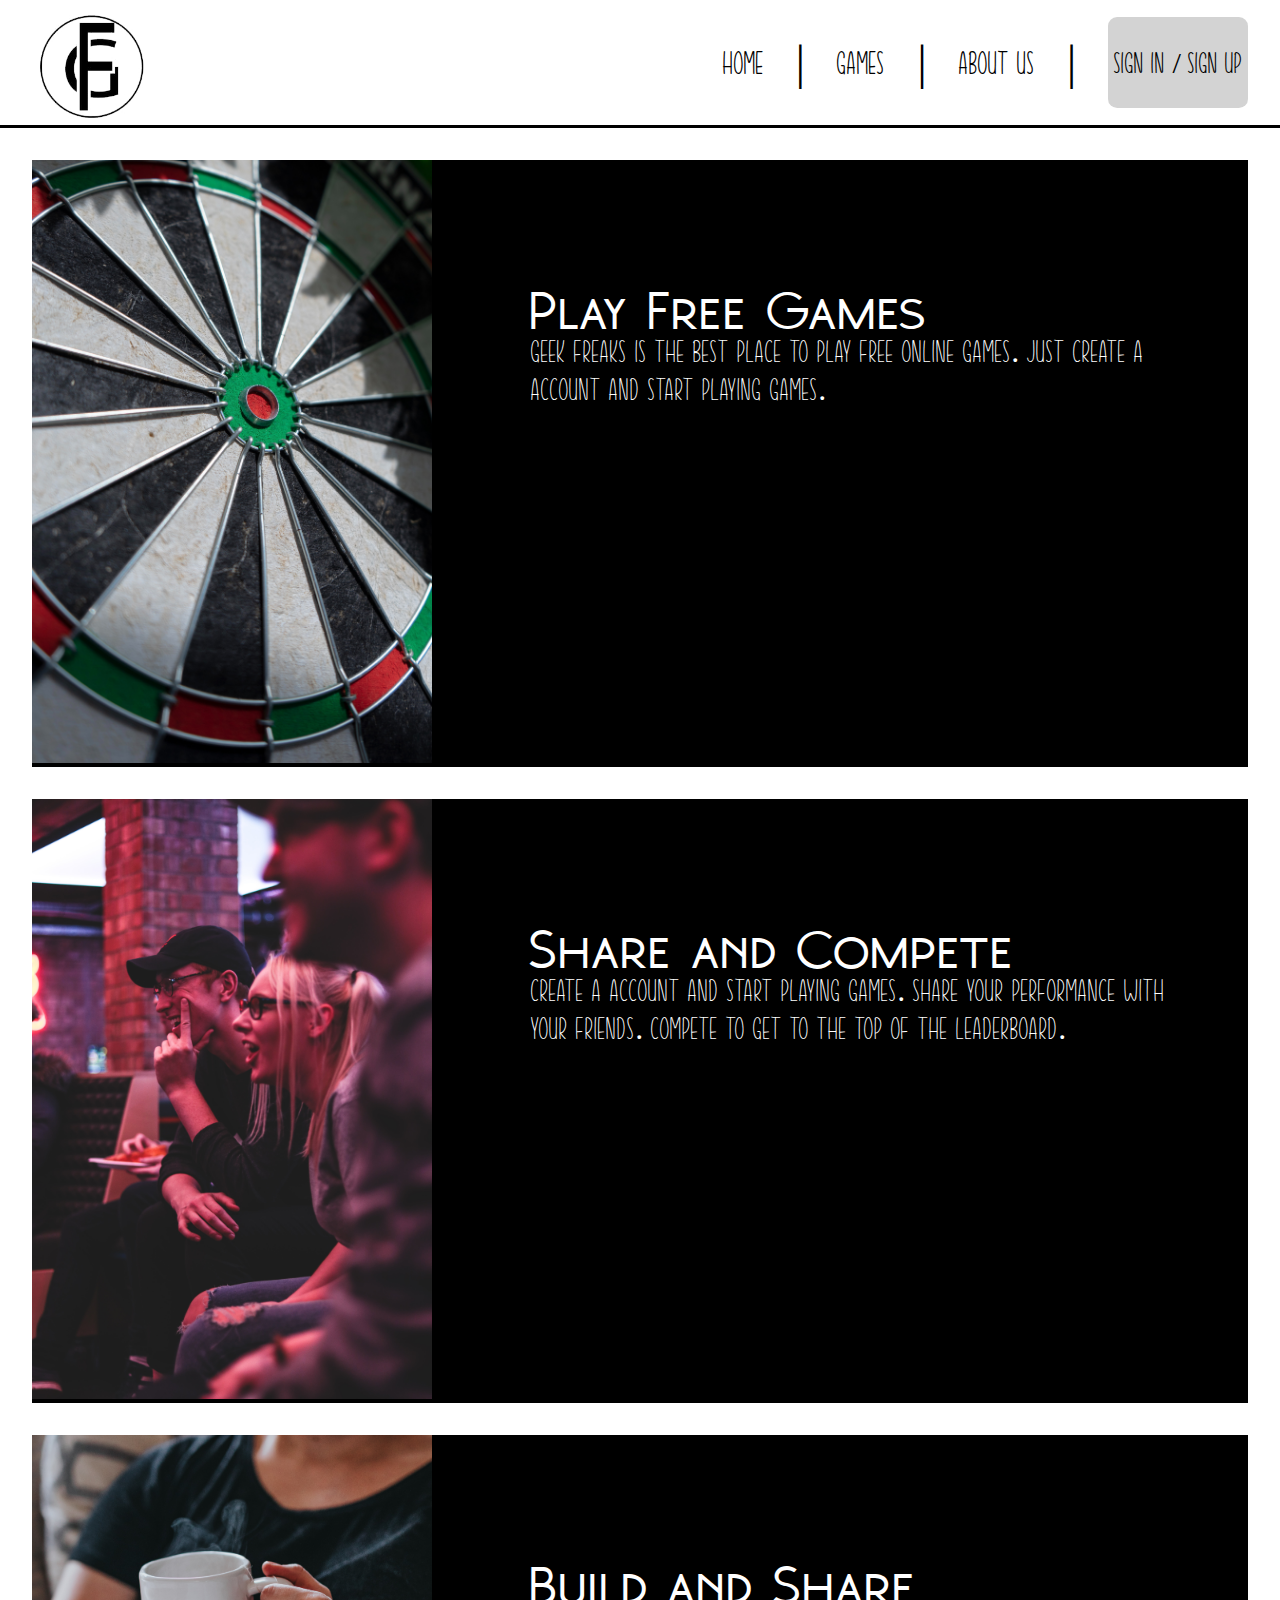
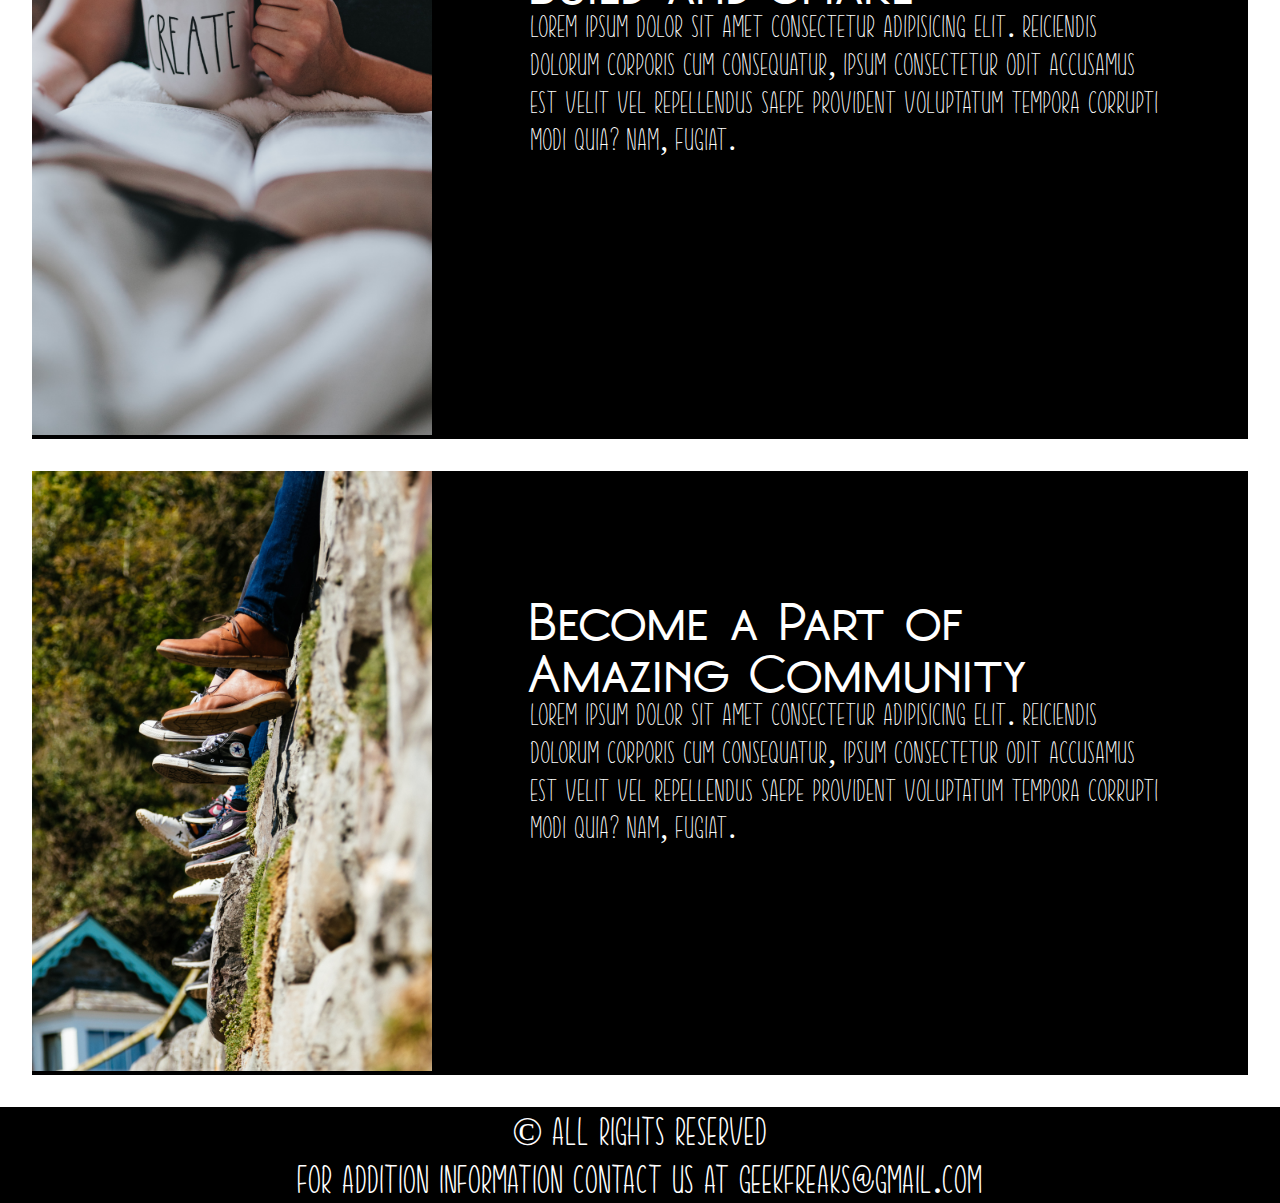
<file: index.html>
<!DOCTYPE html>
<html lang="en">
  <head>
    <meta charset="UTF-8" />
    <meta http-equiv="X-UA-Compatible" content="IE=edge" />
    <meta name="viewport" content="width=device-width, initial-scale=1.0" />

    <link rel="stylesheet" href="./css/styles.css" />
    <link rel="icon" href="./Images/Logo.jpg" type="image/icon type" />

    <title>Geek Freaks | Home</title>
  </head>

  <body>
    <header>
      <img
        src="./Images/Logo.jpg"
        alt="Image of Geek Freaks"
        id="logo"
        title="Geek Freaks"
      />

      <nav>
        <li><a href="./index.html">Home</a></li>
        <span class="bar">|</span>
        <li><a href="./games.html">Games</a></li>
        <span class="bar">|</span>
        <li><a href="./aboutUs.html">About Us</a></li>
        <span class="bar">|</span>
        <li>
          <form action="./signIn.html">
            <button type="submit" id="signIn">Sign In / Sign Up</button>
          </form>
        </li>
      </nav>
    </header>

    <section>
      <div class="image-area">
        <img src="./Images/Play.jpg" alt="Play Games" />
      </div>

      <div class="content-area">
        <h1>Play Free Games</h1>
        <p>
          Geek Freaks is the best place to play free online games. Just create a
          account and start playing games.
        </p>
      </div>
    </section>

    <section>
      <div class="image-area">
        <img src="./Images/Compete.jpg" alt="Share and Compete" />
      </div>

      <div class="content-area">
        <h1>Share and Compete</h1>
        <p>
          Create a account and start playing games. Share your performance with
          your friends. Compete to get to the top of the leaderboard.
        </p>
      </div>
    </section>

    <section>
      <div class="image-area">
        <img src="./Images/Create.jpg" alt="Build and Share" />
      </div>

      <div class="content-area">
        <h1>Build and Share</h1>
        <p>
          Lorem ipsum dolor sit amet consectetur adipisicing elit. Reiciendis
          dolorum corporis cum consequatur, ipsum consectetur odit accusamus est
          velit vel repellendus saepe provident voluptatum tempora corrupti modi
          quia? Nam, fugiat.
        </p>
      </div>
    </section>

    <section>
      <div class="image-area">
        <img src="./Images/Community.jpg" alt="Be a Part" />
      </div>

      <div class="content-area">
        <h1>Become a Part of Amazing Community</h1>
        <p>
          Lorem ipsum dolor sit amet consectetur adipisicing elit. Reiciendis
          dolorum corporis cum consequatur, ipsum consectetur odit accusamus est
          velit vel repellendus saepe provident voluptatum tempora corrupti modi
          quia? Nam, fugiat.
        </p>
      </div>
    </section>

    <footer>
      <p>&#169 All Rights Reserved <br>For Addition information contact us at geekFreaks@gmail.com</p>
    </footer>
  </body>
</html>
</file>
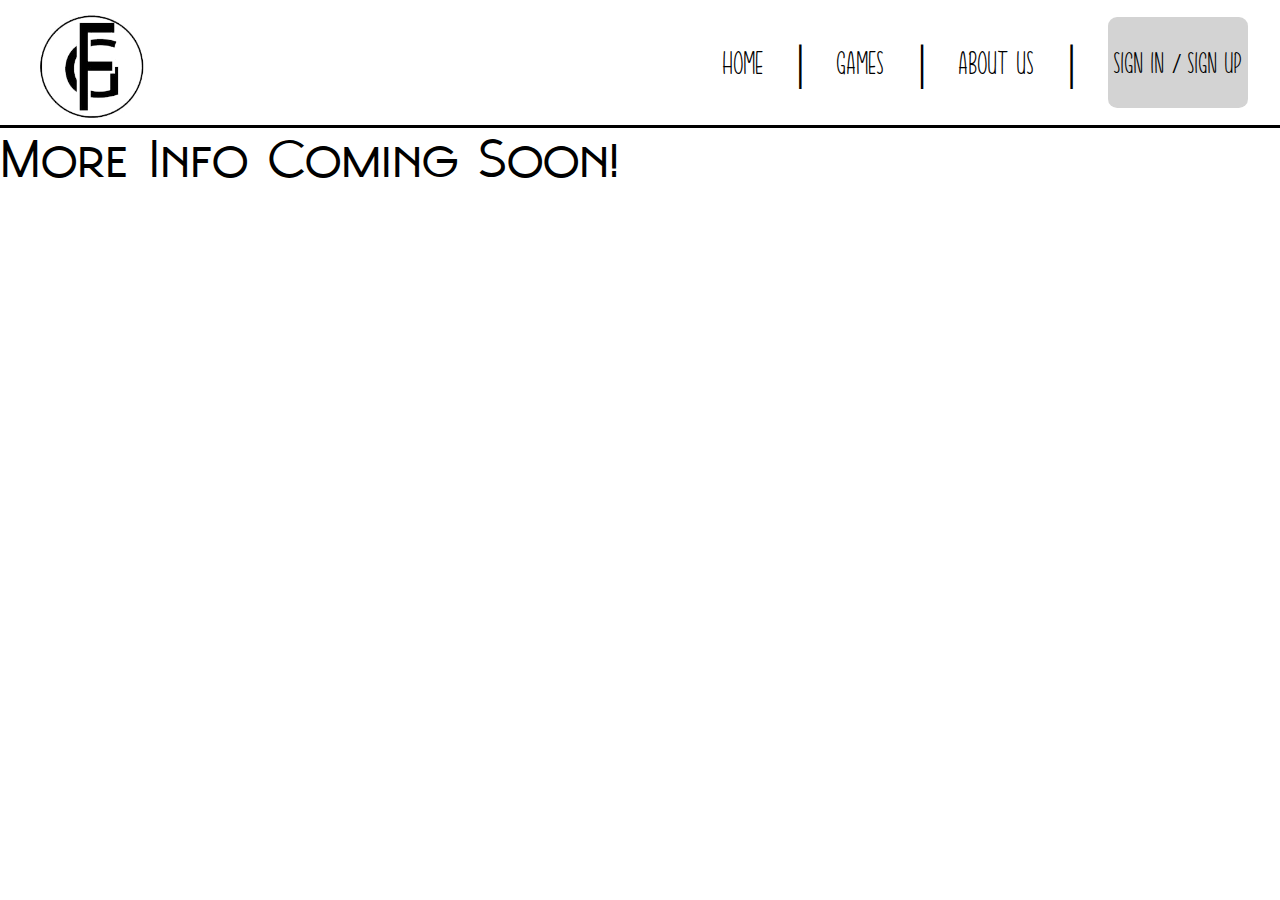
<file: aboutUs.html>
<!DOCTYPE html>
<html lang="en">
  <head>
    <meta charset="UTF-8" />
    <meta http-equiv="X-UA-Compatible" content="IE=edge" />
    <meta name="viewport" content="width=device-width, initial-scale=1.0" />

    <link rel="stylesheet" href="./css/styles.css" />
    <link rel="icon" href="./Images/Logo.jpg" type="image/icon type" />

    <title>Geek Freaks | About Us</title>
  </head>

  <body>
    <header>
      <img
        src="./Images/Logo.jpg"
        alt="Image of Geek Freaks"
        id="logo"
        title="Geek Freaks"
      />

      <nav>
        <li><a href="./index.html">Home</a></li>
        <span class="bar">|</span>
        <li><a href="./games.html">Games</a></li>
        <span class="bar">|</span>
        <li><a href="./aboutUs.html">About Us</a></li>
        <span class="bar">|</span>
        <li>
          <form action="./signIn.html">
            <button type="submit" id="signIn">Sign In / Sign Up</button>
          </form>
        </li>
      </nav>
    </header>

    <p class="note">More Info Coming Soon!</p>
  </body>
</html>
</file>
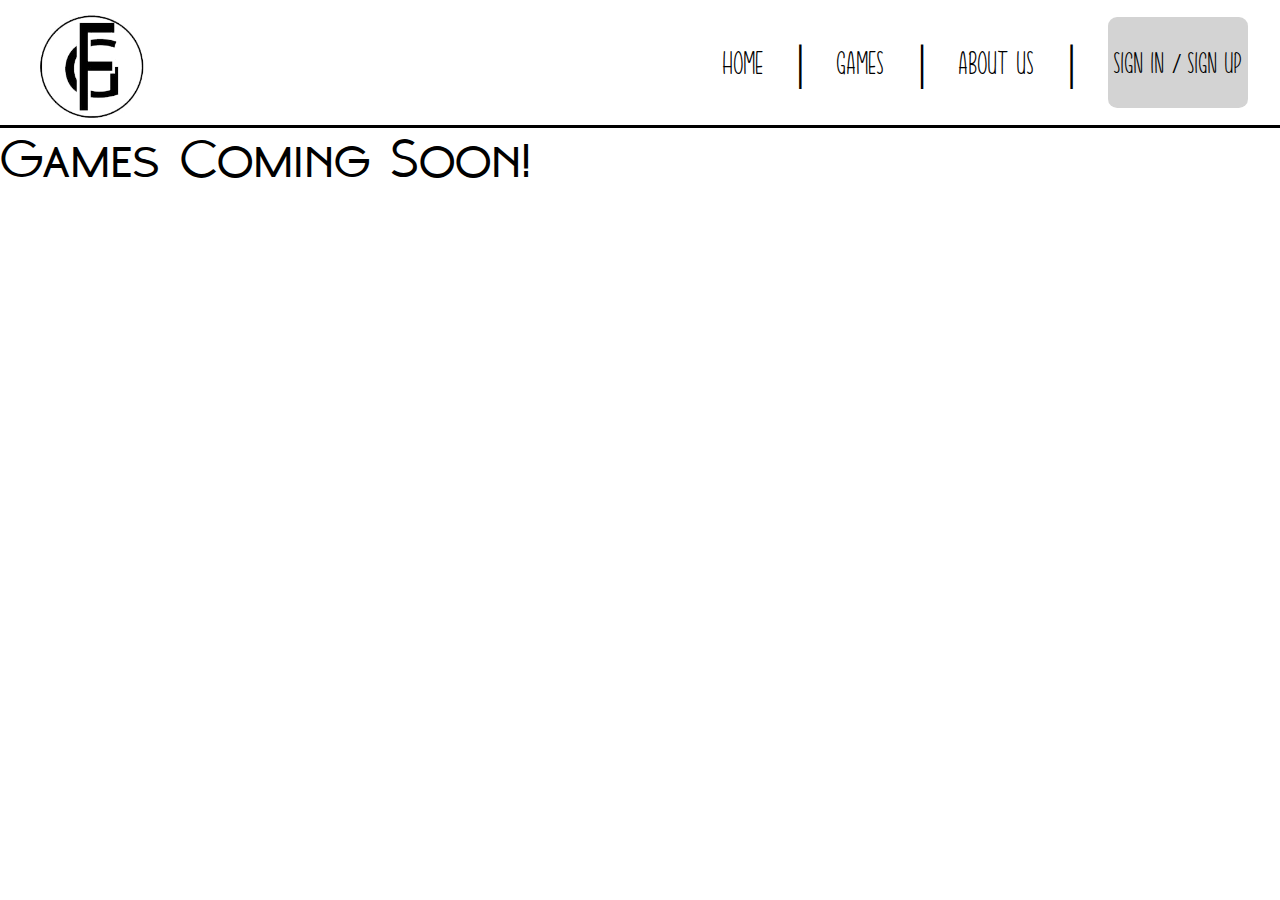
<file: games.html>
<!DOCTYPE html>
<html lang="en">
  <head>
    <meta charset="UTF-8" />
    <meta http-equiv="X-UA-Compatible" content="IE=edge" />
    <meta name="viewport" content="width=device-width, initial-scale=1.0" />

    <link rel="stylesheet" href="./css/styles.css" />
    <link rel="icon" href="./Images/Logo.jpg" type="image/icon type" />

    <title>Geek Freaks | Games</title>
  </head>

  <body>
    <header>
      <img
        src="./Images/Logo.jpg"
        alt="Image of Geek Freaks"
        id="logo"
        title="Geek Freaks"
      />

      <nav>
        <li><a href="./index.html">Home</a></li>
        <span class="bar">|</span>
        <li><a href="./games.html">Games</a></li>
        <span class="bar">|</span>
        <li><a href="./aboutUs.html">About Us</a></li>
        <span class="bar">|</span>
        <li>
          <form action="./signIn.html">
            <button type="submit" id="signIn">Sign In / Sign Up</button>
          </form>
        </li>
      </nav>
    </header>

    <p class="note">Games Coming Soon!</p>
  </body>
</html>
</file>
<file: css/styles.css>
@font-face {
  font-family: Creative;
  src: url("../Fonts/Creativity.ttf");
}

@font-face {
  font-family: CreativeThin;
  src: url("../Fonts/CreativityThin.ttf");
}

@font-face {
  font-family: Moonglade;
  src: url("../Fonts/MoongladeDemoBold.ttf");
}

* {
  margin: 0;
  padding: 0;
  box-sizing: border-box;
}

html {
  scroll-behavior: smooth;
}

nav {
  list-style: none;
  display: flex;
  align-items: center;
}

section {
  display: flex;
  background-color: black;
  margin: 2em;
}

header {
  position: sticky;
  top: 0;
  display: flex;
  align-items: center;
  justify-content: space-between;
  border-bottom: 0.2em solid black;
  background-color: white;
  height: 8em;
  width: 100%;
  overflow: hidden;
}

header li {
  display: inline-block;
  text-align: center;
  padding: 2em;
}

header li a {
  color: black;
  text-align: center;
  text-decoration: none;
  font-size: 2em;
  font-family: Creative;
}

#signIn {
  border-radius: 0.3em;
  text-align: center;
  background-color: lightgray;
  height: 3em;
  border: none;
  font-size: 1.9em;
  font-family: Creative;
  padding: 0.2em;
}

#logo {
  cursor: pointer;
  width: 9em;
  padding-left: 2.5em;
  padding-top: 0.5em;
  justify-content: center;
}

.bar {
  font-size: 3em;
  align-items: center;
}

.image-area img {
  width: 25em;
  cursor: pointer;
}

.content-area {
  overflow: hidden;
}

.content-area h1 {
  font-size: 3em;
  padding: 2.5em 2em 0em 2em;
  color: white;
  font-family: Moonglade;
}

.content-area p {
  font-size: 2em;
  padding: 0em 2.5em 0em 3.1em;
  color: white;
  font-family: CreativeThin;
}

.note {
  font-size: 3em;
  font-family: Moonglade;
}

footer {
  background-color: black;
  color: white;
  font-family: Creative;
  font-size: 2.5em;
  text-align: center;
}

@media screen and (min-width: 800px) {
  header li a:hover {
    background-color: gray;
    color: white;
    padding: 0.5em;
    transition: 0.2s;
    border-radius: 0.3em;
  }

  #signIn:hover {
    background-color: gray;
    color: white;
    padding: 0.6em;
    transition: 0.2s;
  }
}

@media screen and (max-width: 999px) {
  nav li a {
    font-size: 1.4em;
  }

  .bar {
    font-size: 2em;
  }

  #logo {
    width: 7.5em;
  }

  #signIn {
    height: 2em;
    font-size: 1.4em;
  }

  .image-area img {
    width: 15em;
  }

  .content-area h1 {
    font-size: 1.6em;
  }

  .content-area p {
    font-size: 1.3em;
  }

  footer {
    font-size: 1.5em;
  }

  .note {
    font-size: 1.7em;
  }
}

@media screen and (max-width: 799px) {
  header {
    position: static;
    flex-direction: column;
    align-items: center;
    height: auto;
  }

  nav {
    flex-direction: column;
    padding: 0px;
  }

  nav li {
    padding-bottom: 0.1em;
  }

  nav li a {
    padding: 0%;
    font-size: 1.5em;
  }

  .bar {
    display: none;
  }

  #logo {
    padding: 0rem;
    width: 5em;
  }

  #signIn {
    height: 2em;
    font-size: 1.5em;
  }

  section {
    flex-direction: column;
    align-items: center;
    justify-items: center;
    padding: 1em;
  }

  .image-area img {
    width: 15em;
  }

  .content-area h1,
  p {
    padding: 0em;
    margin: 0em;
    text-align: center;
  }

  .content-area h1 {
    font-size: 2em;
  }

  .content-area p {
    font-size: 1.5em;
  }

  footer {
    font-size: 2em;
  }

  .note {
    font-size: 2em;
  }
}

@media screen and (max-width: 499px) {
  header {
    position: static;
    flex-direction: column;
    align-items: center;
    height: auto;
  }

  nav {
    flex-direction: column;
    padding: 0px;
  }

  nav li {
    padding-bottom: 0.1em;
  }

  nav li a {
    padding: 0%;
    font-size: 1.2em;
  }

  .bar {
    display: none;
  }

  #logo {
    padding: 0rem;
    width: 5em;
  }

  #signIn {
    height: 2em;
    font-size: 1.2em;
  }

  section {
    flex-direction: column;
    align-items: center;
    justify-items: center;
    padding: 1em;
  }

  .image-area img {
    width: 10em;
  }

  .content-area h1,
  p {
    padding: 0em;
    margin: 0em;
    text-align: center;
  }

  .content-area h1 {
    font-size: 1.7em;
  }

  .content-area p {
    font-size: 1.3em;
  }

  footer {
    font-size: 1.5em;
  }

  .note {
    font-size: 1.5em;
  }
}

@media screen and (max-width: 299px) {
  header {
    position: static;
    flex-direction: column;
    align-items: center;
    height: auto;
  }

  nav {
    flex-direction: column;
    padding: 0px;
  }

  nav li {
    padding-bottom: 0.1em;
  }

  nav li a {
    padding: 0%;
    font-size: 0.9em;
  }

  .bar {
    display: none;
  }

  #logo {
    padding: 0rem;
    width: 4em;
  }

  #signIn {
    height: 2em;
    font-size: 0.9em;
  }

  section {
    flex-direction: column;
    align-items: center;
    justify-items: center;
    padding: 1em;
  }

  .image-area img {
    width: 7em;
  }

  .content-area h1,
  p {
    padding: 0em;
    margin: 0em;
    text-align: center;
  }

  .content-area h1 {
    font-size: 1.4em;
  }

  .content-area p {
    font-size: 1em;
  }

  footer {
    font-size: 1em;
  }

  .note {
    font-size: 1em;
  }
}
</file>
